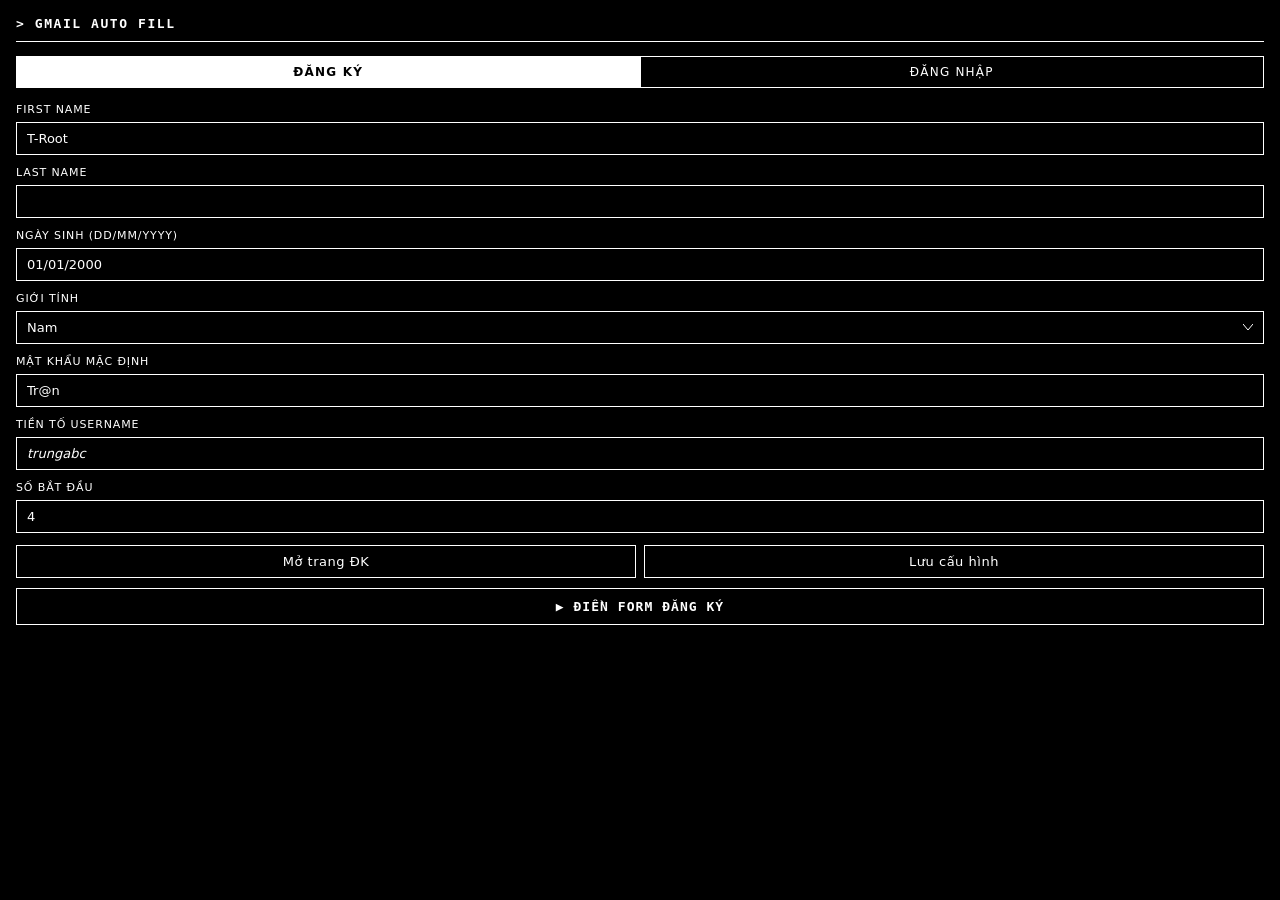
<file: popup.html>
<!doctype html>
<html lang="vi">
<head>
  <meta charset="utf-8">
  <title>Gmail Auto Fill</title>
  <style>
    /* Minimal monochrome: chỉ #000 và #FFF, không bo góc, không bóng, không gradient */
    :root{
      --bg:#000;
      --fg:#fff;
      --sans:"Inter","Segoe UI",system-ui,-apple-system,sans-serif;
      --mono:"JetBrains Mono","Cascadia Mono",Consolas,ui-monospace,monospace;
    }
    *{box-sizing:border-box;border-radius:0;box-shadow:none}
    html,body{background:var(--bg);color:var(--fg)}
    body{font:13px/1.45 var(--sans);min-width:320px;padding:16px;margin:0;font-variant-emoji:text}
    ::selection{background:var(--fg);color:var(--bg)}

    h3{margin:0 0 14px;padding-bottom:10px;border-bottom:1px solid var(--fg);
       font:600 13px var(--mono);letter-spacing:.12em;text-transform:uppercase}
    h3::before{content:"> "}

    label{display:block;margin:10px 0 0;font-size:11px;font-weight:500;letter-spacing:.08em;text-transform:uppercase}

    input,select,button,textarea{
      display:block;width:100%;margin-top:4px;padding:8px 10px;
      font:13px var(--sans);text-transform:none;letter-spacing:normal;
      background:var(--bg);color:var(--fg);border:1px solid var(--fg);
      outline:none;-webkit-appearance:none;appearance:none;
    }
    input:focus,select:focus,textarea:focus,button:focus-visible{outline:1px solid var(--fg);outline-offset:2px}
    input::placeholder,textarea::placeholder{color:var(--fg);opacity:1;font-style:italic}
    input[readonly]{border-style:dashed;cursor:default}
    input[type=number]::-webkit-inner-spin-button,
    input[type=number]::-webkit-outer-spin-button{-webkit-appearance:none;margin:0}
    textarea{resize:vertical;min-height:110px;font-family:var(--mono);font-size:12px}

    select{cursor:pointer;padding-right:30px;
      background:var(--bg) url("data:image/svg+xml,%3Csvg xmlns='http://www.w3.org/2000/svg' width='10' height='6'%3E%3Cpath d='M0 0l5 6 5-6' fill='none' stroke='%23fff'/%3E%3C/svg%3E") no-repeat right 10px center}
    option{background:var(--bg);color:var(--fg)}

    button{margin-top:10px;cursor:pointer;font-weight:500;letter-spacing:.04em}
    button:hover{background:var(--fg);color:var(--bg)}
    button.running{background:var(--fg);color:var(--bg);font-weight:600}
    button.running:hover{background:var(--bg);color:var(--fg)}
    button:disabled,button:disabled:hover{background:var(--bg);color:var(--fg);border-style:dashed;cursor:not-allowed}
    #btnFillSignup,#btnFillLogin{padding:10px;font-family:var(--mono);font-weight:600;text-transform:uppercase;letter-spacing:.08em}

    .mode-toggle{display:flex;margin-bottom:14px}
    .mode-toggle button{flex:1;margin:0;font-size:12px;text-transform:uppercase;letter-spacing:.1em}
    .mode-toggle button + button{border-left:none}
    .mode-toggle button.active{background:var(--fg);color:var(--bg);font-weight:600}

    .section{display:none}
    .section.active{display:block}

    .row{display:flex;gap:8px}
    .row button{flex:1;margin-top:12px}

    .hint{font-size:11px;font-style:italic;margin:6px 0 0}

    .account-list{max-height:140px;overflow:auto;border:1px solid var(--fg);margin:4px 0 0}
    .account-item{display:flex;justify-content:space-between;gap:12px;padding:7px 10px;cursor:pointer;font:12px var(--mono);border-bottom:1px solid var(--fg)}
    .acc-email{min-width:0;overflow:hidden;text-overflow:ellipsis;white-space:nowrap}
    .acc-pass{flex-shrink:0;max-width:45%;overflow:hidden;text-overflow:ellipsis;white-space:nowrap}
    .account-item:last-child{border-bottom:none}
    .account-item:hover{outline:1px solid var(--fg);outline-offset:-4px}
    .account-item.selected{background:var(--fg);color:var(--bg);font-weight:600}

    #status{display:block;margin-top:16px;padding-top:10px;border-top:1px solid var(--fg);
            font:11px/1.5 var(--mono);min-height:18px;word-break:break-word}
    #status::before{content:"$ "}
    #status:empty{display:none}

    ::-webkit-scrollbar{width:8px;height:8px;background:var(--bg)}
    ::-webkit-scrollbar-thumb{background:var(--bg);border:1px solid var(--fg)}
    ::-webkit-scrollbar-corner{background:var(--bg)}
  </style>
</head>
<body>
  <h3>Gmail Auto Fill</h3>

  <div class="mode-toggle">
    <button id="modeSignup" class="active">Đăng ký</button>
    <button id="modeLogin">Đăng nhập</button>
  </div>

  <!-- ====== CHẾ ĐỘ ĐĂNG KÝ ====== -->
  <div id="sectionSignup" class="section active">
    <label>First name <input id="firstName" value="T-Root"></label>
    <label>Last name <input id="lastName"></label>
    <label>Ngày sinh (DD/MM/YYYY) <input id="birthday" placeholder="01/01/2000" value="01/01/2000"></label>
    <label>Giới tính
      <select id="gender">
        <option value="1" selected>Nam</option>
        <option value="2">Nữ</option>
        <option value="3">Không muốn nêu</option>
        <option value="4">Tùy chỉnh</option>
      </select>
    </label>
    <label>Mật khẩu mặc định <input id="password" type="text" value="Tr@n"></label>
    <label>Tiền tố username <input id="usernamePrefix" placeholder="trungabc"></label>
    <label>Số bắt đầu <input id="usernameNumber" type="number" min="0" value="4"></label>

    <div class="row">
      <button id="btnOpenSignup" class="secondary">Mở trang ĐK</button>
      <button id="btnSaveSignup" class="secondary">Lưu cấu hình</button>
    </div>
    <button id="btnFillSignup">▶ Điền form đăng ký</button>
  </div>

  <!-- ====== CHẾ ĐỘ ĐĂNG NHẬP ====== -->
  <div id="sectionLogin" class="section">
    <label>Danh sách tài khoản
      <textarea id="accountsText" placeholder="gmail1@gmail.com password1&#10;gmail2@gmail.com password2&#10;..."></textarea>
    </label>
    <p class="hint">Format: Mỗi dòng 1 tài khoản, tài khoản và mật khẩu cách nhau bởi dấu cách</p>

    <button id="btnLoadAccounts">Tải danh sách</button>

    <div id="accountListWrap" style="display:none">
      <label>Chọn tài khoản</label>
      <div id="accountList" class="account-list"></div>
    </div>

    <div class="row">
      <button id="btnOpenLogin" class="secondary">Mở trang ĐN</button>
      <button id="btnClearAccounts" class="danger">Xóa danh sách</button>
    </div>
    <button id="btnFillLogin" disabled>▶ Điền form đăng nhập</button>
  </div>

  <small id="status"></small>
  <script src="popup.js"></script>
</body>
</html>
</file>
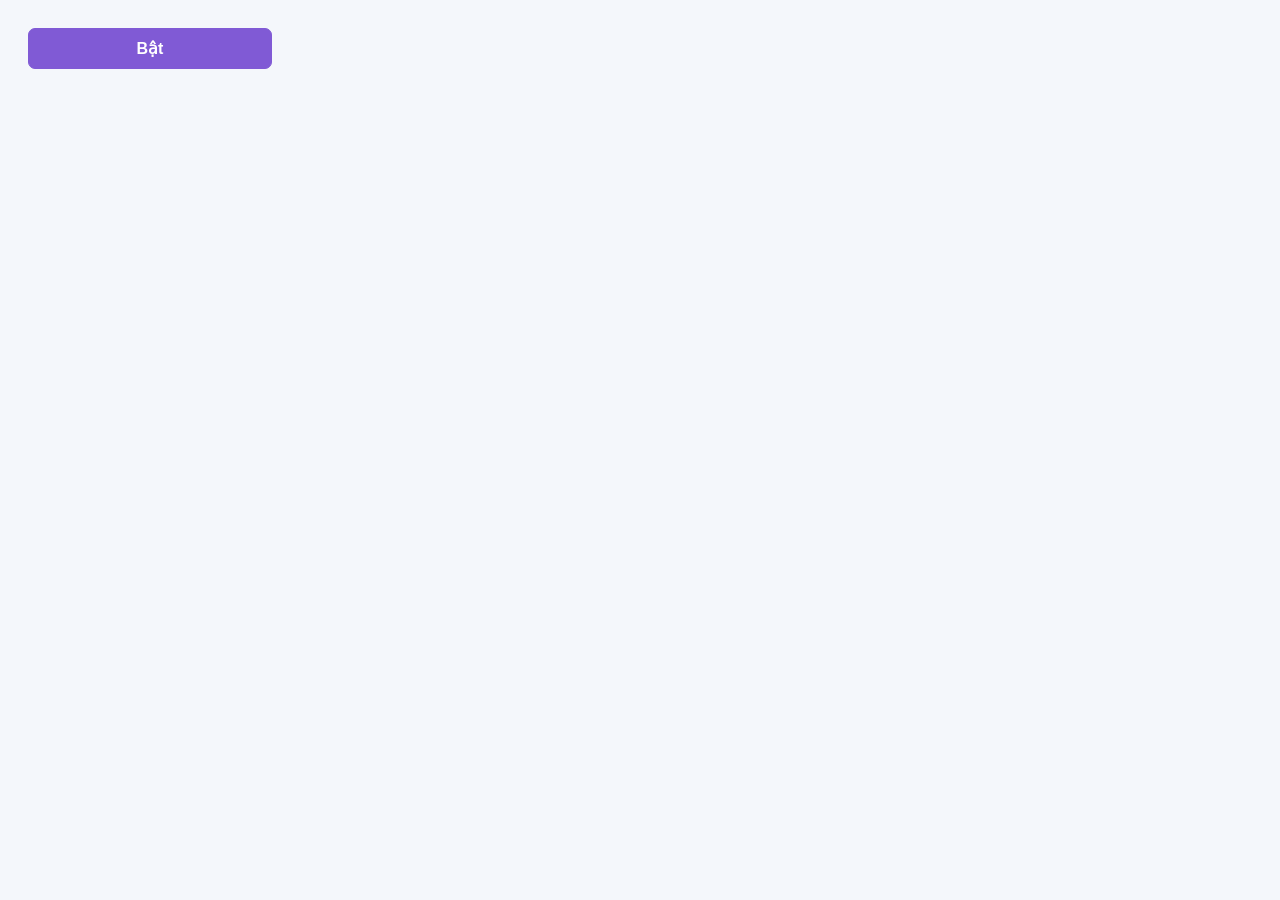
<file: auto-lms-admin-extension/popup.html>
<!DOCTYPE html>
<html lang="vi">
<head>
  <meta charset="UTF-8">
  <meta name="viewport" content="width=device-width, initial-scale=1.0">
  <title>Auto LMS HUTECH</title>
  <style>
    :root { color-scheme: light; font-family: Arial, sans-serif; }
    * { box-sizing: border-box; }
    html, body { overflow-x: hidden; overflow-y: auto; }
    body { width: 300px; margin: 0; padding: 16px; color: #17202a; background: #f4f7fb; }
    h1 { margin: 0; font-size: 18px; }
    .subtitle { margin: 5px 0 14px; color: #687585; font-size: 12px; }
    button, select, input { width: 100%; border: 1px solid #cbd5e1; border-radius: 7px; font: inherit; }
    button { padding: 10px 12px; color: #fff; background: #1264a3; border-color: #1264a3; cursor: pointer; font-weight: 700; }
    button:disabled { opacity: .65; cursor: wait; }
    #fetchLinks, #stopActivity { display: block; margin-bottom: 8px; }
    #stopActivity { margin-top: 0; background: #c53030; border-color: #c53030; }
    #checkCompletion { margin-bottom: 8px; background: #805ad5; border-color: #805ad5; }
    .scan-check-button { display: block; margin-bottom: 8px; background: #2f855a; border-color: #2f855a; }
    .document-action { display: block; min-height: 40px; margin: 0 0 10px; padding: 9px 12px; background: #3b9ac9; border-color: #3b9ac9; font-size: 12px; }
    #studyVideos { background: #0f4c81; border-color: #0f4c81; }
    #studyExercises { background: #1769aa; border-color: #1769aa; }
    #studyReviews { background: #2a7fba; border-color: #2a7fba; }
    #studyDocuments { background: #3b9ac9; border-color: #3b9ac9; }
    .status { min-height: 18px; margin: 9px 0 12px; color: #52606d; font-size: 12px; }
    .status.error { color: #c53030; }
    .loading-overlay { position: fixed; inset: 0; z-index: 10; display: none; align-items: center; justify-content: center; padding: 18px; background: rgba(23, 32, 42, .34); }
    .loading-overlay.visible { display: flex; }
    .loading-card { width: 100%; padding: 18px 14px; text-align: center; background: #fff; border: 1px solid #cbd5e1; border-radius: 9px; box-shadow: 0 8px 24px rgba(23, 32, 42, .2); }
    .loading-spinner { width: 28px; height: 28px; margin: 0 auto 10px; border: 4px solid #dbe3ec; border-top-color: #805ad5; border-radius: 50%; animation: loading-spin .8s linear infinite; }
    .loading-message { margin: 0; color: #17202a; font-size: 12px; font-weight: 700; }
    @keyframes loading-spin { to { transform: rotate(360deg); } }
    .total-stat { margin-bottom: 12px; padding: 10px; text-align: center; background: #fff; border: 1px solid #9ec5e6; border-radius: 7px; }
    .metric-section { margin-bottom: 12px; padding: 12px; background: #fff; border: 1px solid #cbd5e1; border-radius: 9px; }
    .metric-heading { margin: 0 0 6px; color: #52606d; font-size: 12px; font-weight: 700; }
    .stats { display: grid; grid-template-columns: repeat(3, 1fr); gap: 6px; }
    .stat { min-width: 0; padding: 9px 4px; text-align: center; border: 1px solid; border-radius: 7px; }
    .stat strong { display: block; font-size: 19px; }
    .stat span { display: block; min-height: 28px; color: #52606d; font-size: 10px; line-height: 14px; }
    .metric-total { background: #eaf4ff; border-color: #9ec5e6; }
    .metric-complete { background: #e8f7ee; border-color: #9ad3ad; }
    .metric-incomplete { background: #fff3e3; border-color: #efc27d; }
    .incomplete-section { margin: 14px 0; padding-top: 10px; border-top: 1px solid #dbe3ec; }
    .incomplete-select { width: 100%; padding: 9px 8px; color: #17202a; background: #fff8ed; border-color: #efc27d; font-size: 11px; }
    details { padding-top: 10px; border-top: 1px solid #dbe3ec; }
    summary { color: #52606d; font-size: 12px; cursor: pointer; }
    label { display: block; margin: 9px 0 4px; color: #52606d; font-size: 11px; }
    input, select { padding: 7px; background: #fff; font-size: 12px; }
    #aiStatus { margin-top: 7px; color: #687585; font-size: 11px; }
    .extension-popup #panelToggleButton { display: block; }
    .extension-popup > :not(#panelToggleControls) { display: none; }
    .panel-toggle-controls { display: none; padding: 12px; }
    .extension-popup .panel-toggle-controls { display: block; }
    #panelToggleButton { margin: 0; background: #805ad5; border-color: #805ad5; }
  </style>
</head>
<body>
  <div id="panelToggleControls" class="panel-toggle-controls">
    <button id="panelToggleButton" type="button">Bật</button>
  </div>
  <div id="loadingOverlay" class="loading-overlay" role="status" aria-live="polite" aria-hidden="true">
    <div class="loading-card">
      <div class="loading-spinner" aria-hidden="true"></div>
      <p id="loadingMessage" class="loading-message">Đang check, vui lòng chờ...</p>
    </div>
  </div>
  <h1>Auto LMS HUTECH</h1>
  <p class="subtitle">Quản lý link bài học đã quét</p>

  <button id="scanCheckButton" class="scan-check-button" type="button">Check</button>
  <button id="stopActivity" type="button" disabled>Dừng mọi hoạt động</button>
  <label for="checkConcurrencyInput">Số tab check đồng thời</label>
  <input id="checkConcurrencyInput" type="number" min="1" max="20" step="1" value="5">
  <div id="status" class="status">Chưa có dữ liệu đã lưu.</div>

  <div class="total-stat" aria-label="Tổng số bài học">
    <strong id="totalCount">0</strong><span>Tổng bài học</span>
  </div>

  <section class="metric-section" aria-label="Thống kê video">
    <button id="studyVideos" type="button">Xem video</button>
    <h2 class="metric-heading">VIDEO</h2>
    <div class="stats video-stats">
      <div class="stat metric-total"><strong id="videoCount">0</strong><span>Tổng video</span></div>
      <div class="stat metric-complete"><strong id="videoCompletedCount">0</strong><span>Đã hoàn thành</span></div>
      <div class="stat metric-incomplete"><strong id="videoIncompleteCount">0</strong><span>Chưa hoàn thành</span></div>
    </div>
    <select id="videoIncompleteSelect" class="incomplete-select" aria-label="Chọn video chưa hoàn thành">
      <option value="">Chưa chạy Check hoàn thành.</option>
    </select>
  </section>

  <section class="metric-section" aria-label="Thống kê bài tập">
    <button id="studyExercises" type="button">Làm bài tập</button>
    <h2 class="metric-heading">BÀI TẬP</h2>
    <div class="stats exercise-stats">
      <div class="stat metric-total"><strong id="problemCount">0</strong><span>Tổng bài tập</span></div>
      <div class="stat metric-complete"><strong id="problemCompletedCount">0</strong><span>Đã hoàn thành</span></div>
      <div class="stat metric-incomplete"><strong id="problemIncompleteCount">0</strong><span>Chưa hoàn thành</span></div>
    </div>
    <select id="problemIncompleteSelect" class="incomplete-select" aria-label="Chọn bài tập chưa hoàn thành">
      <option value="">Chưa chạy Check hoàn thành.</option>
    </select>
  </section>

  <section class="metric-section" aria-label="Thống kê ôn tập trắc nghiệm">
    <button id="studyReviews" type="button">Làm ôn tập</button>
    <h2 class="metric-heading">ÔN TẬP TRẮC NGHIỆM</h2>
    <div class="stats review-stats">
      <div class="stat metric-total"><strong id="reviewCount">0</strong><span>Tổng ôn tập</span></div>
      <div class="stat metric-complete"><strong id="reviewCompletedCount">0</strong><span>Đã hoàn thành</span></div>
      <div class="stat metric-incomplete"><strong id="reviewIncompleteCount">0</strong><span>Chưa hoàn thành</span></div>
    </div>
    <select id="reviewIncompleteSelect" class="incomplete-select" aria-label="Chọn ôn tập chưa hoàn thành">
      <option value="">Chưa chạy Check hoàn thành.</option>
    </select>
  </section>

  <section class="metric-section" aria-label="Thống kê tài liệu">
    <button id="studyDocuments" class="document-action" type="button">Xem tài liệu</button>
    <h2 class="metric-heading">TÀI LIỆU</h2>
    <div class="stats document-stats">
      <div class="stat metric-total"><strong id="documentCount">0</strong><span>Tổng tài liệu</span></div>
      <div class="stat metric-complete"><strong id="documentCompletedCount">0</strong><span>Đã mở</span></div>
      <div class="stat metric-incomplete"><strong id="documentIncompleteCount">0</strong><span>Chưa mở</span></div>
    </div>
    <select id="documentIncompleteSelect" class="incomplete-select" aria-label="Chọn tài liệu chưa mở">
      <option value="">Chưa chạy Lấy link.</option>
    </select>
  </section>

  <details>
    <summary>Cài đặt AI</summary>
    <label for="aiModel">Model</label>
    <input id="aiModel" type="text" placeholder="auto">
    <label for="aiEndpoint">Endpoint</label>
    <input id="aiEndpoint" type="url" placeholder="http://127.0.0.1:5000/v1/chat/completions">
    <label for="aiApiKey">API key</label>
    <input id="aiApiKey" type="password" placeholder="trungdeptrai">
    <div id="aiStatus">Chưa cấu hình AI</div>
  </details>

  <button id="exportAnswers" type="button" style="margin-top: 10px; background: #4a5568; border-color: #4a5568;">Xuất file đáp án</button>

  <script src="popup.js"></script>
</body>
</html>
</file>
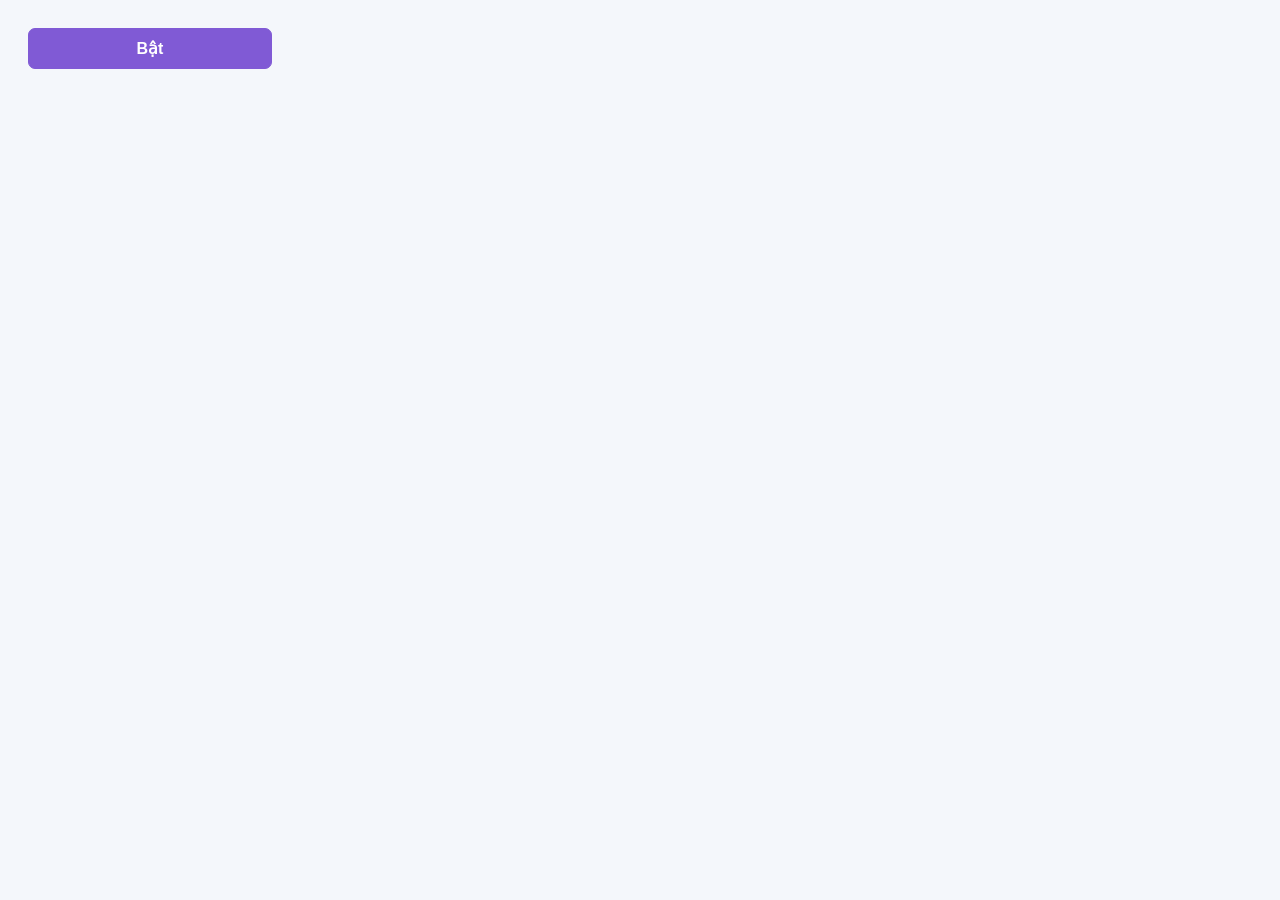
<file: auto-lms-client-extension/popup.html>
<!DOCTYPE html>
<html lang="vi">
<head>
  <meta charset="UTF-8">
  <meta name="viewport" content="width=device-width, initial-scale=1.0">
  <title>Auto LMS HUTECH</title>
  <style>
    :root { color-scheme: light; font-family: Arial, sans-serif; }
    * { box-sizing: border-box; }
    html, body { overflow-x: hidden; overflow-y: auto; }
    body { width: 300px; margin: 0; padding: 16px; color: #17202a; background: #f4f7fb; }
    h1 { margin: 0; font-size: 18px; }
    .subtitle { margin: 5px 0 14px; color: #687585; font-size: 12px; }
    button, select, input { width: 100%; border: 1px solid #cbd5e1; border-radius: 7px; font: inherit; }
    button { padding: 10px 12px; color: #fff; background: #1264a3; border-color: #1264a3; cursor: pointer; font-weight: 700; }
    button:disabled { opacity: .65; cursor: wait; }
    #fetchLinks, #stopActivity { display: block; margin-bottom: 8px; }
    #stopActivity { margin-top: 0; background: #c53030; border-color: #c53030; }
    #checkCompletion { margin-bottom: 8px; background: #805ad5; border-color: #805ad5; }
    .scan-check-button { display: block; margin-bottom: 8px; background: #2f855a; border-color: #2f855a; }
    .document-action { display: block; min-height: 40px; margin: 0 0 10px; padding: 9px 12px; background: #3b9ac9; border-color: #3b9ac9; font-size: 12px; }
    #studyVideos { background: #0f4c81; border-color: #0f4c81; }
    #studyExercises { background: #1769aa; border-color: #1769aa; }
    #studyReviews { background: #2a7fba; border-color: #2a7fba; }
    #studyDocuments { background: #3b9ac9; border-color: #3b9ac9; }
    .status { min-height: 18px; margin: 9px 0 12px; color: #52606d; font-size: 12px; }
    .status.error { color: #c53030; }
    .loading-overlay { position: fixed; inset: 0; z-index: 10; display: none; align-items: center; justify-content: center; padding: 18px; background: rgba(23, 32, 42, .34); }
    .loading-overlay.visible { display: flex; }
    .loading-card { width: 100%; padding: 18px 14px; text-align: center; background: #fff; border: 1px solid #cbd5e1; border-radius: 9px; box-shadow: 0 8px 24px rgba(23, 32, 42, .2); }
    .loading-spinner { width: 28px; height: 28px; margin: 0 auto 10px; border: 4px solid #dbe3ec; border-top-color: #805ad5; border-radius: 50%; animation: loading-spin .8s linear infinite; }
    .loading-message { margin: 0; color: #17202a; font-size: 12px; font-weight: 700; }
    .notice-overlay { position: fixed; inset: 0; z-index: 20; display: none; align-items: center; justify-content: center; padding: 18px; background: rgba(23, 32, 42, .42); }
    .notice-overlay.visible { display: flex; }
    .notice-card { width: 100%; padding: 18px 14px 14px; text-align: center; background: #fff; border: 1px solid #cbd5e1; border-radius: 9px; box-shadow: 0 8px 24px rgba(23, 32, 42, .24); }
    .notice-title { margin: 0 0 9px; color: #17202a; font-size: 15px; font-weight: 700; }
    .notice-message { margin: 0 0 14px; color: #52606d; font-size: 12px; line-height: 18px; white-space: pre-line; }
    .notice-overlay.error .notice-title { color: #c53030; }
    @keyframes loading-spin { to { transform: rotate(360deg); } }
    .total-stat { margin-bottom: 12px; padding: 10px; text-align: center; background: #fff; border: 1px solid #9ec5e6; border-radius: 7px; }
    .metric-section { margin-bottom: 12px; padding: 12px; background: #fff; border: 1px solid #cbd5e1; border-radius: 9px; }
    .metric-heading { margin: 0 0 6px; color: #52606d; font-size: 12px; font-weight: 700; }
    .stats { display: grid; grid-template-columns: repeat(3, 1fr); gap: 6px; }
    .stat { min-width: 0; padding: 9px 4px; text-align: center; border: 1px solid; border-radius: 7px; }
    .stat strong { display: block; font-size: 19px; }
    .stat span { display: block; min-height: 28px; color: #52606d; font-size: 10px; line-height: 14px; }
    .metric-total { background: #eaf4ff; border-color: #9ec5e6; }
    .metric-complete { background: #e8f7ee; border-color: #9ad3ad; }
    .metric-incomplete { background: #fff3e3; border-color: #efc27d; }
    .incomplete-section { margin: 14px 0; padding-top: 10px; border-top: 1px solid #dbe3ec; }
    .incomplete-select { width: 100%; padding: 9px 8px; color: #17202a; background: #fff8ed; border-color: #efc27d; font-size: 11px; }
    details { padding-top: 10px; border-top: 1px solid #dbe3ec; }
    summary { color: #52606d; font-size: 12px; cursor: pointer; }
    label { display: block; margin: 9px 0 4px; color: #52606d; font-size: 11px; }
    input, select { padding: 7px; background: #fff; font-size: 12px; }
    #aiStatus { margin-top: 7px; color: #687585; font-size: 11px; }
    .extension-popup #panelToggleButton { display: block; }
    .extension-popup > :not(#panelToggleControls) { display: none; }
    .panel-toggle-controls { display: none; padding: 12px; }
    .extension-popup .panel-toggle-controls { display: block; }
    #panelToggleButton { margin: 0; background: #805ad5; border-color: #805ad5; }
  </style>
</head>
<body>
  <div id="panelToggleControls" class="panel-toggle-controls">
    <button id="panelToggleButton" type="button">Bật</button>
  </div>
  <div id="loadingOverlay" class="loading-overlay" role="status" aria-live="polite" aria-hidden="true">
    <div class="loading-card">
      <div class="loading-spinner" aria-hidden="true"></div>
      <p id="loadingMessage" class="loading-message">Đang check, vui lòng chờ...</p>
    </div>
  </div>
  <div id="noticeOverlay" class="notice-overlay" role="alertdialog" aria-modal="true" aria-hidden="true">
    <div class="notice-card">
      <p id="noticeTitle" class="notice-title"></p>
      <p id="noticeMessage" class="notice-message"></p>
      <button id="noticeOkButton" type="button">OK</button>
    </div>
  </div>
  <h1>Auto LMS HUTECH</h1>
  <p class="subtitle">Quản lý link bài học đã quét</p>

  <button id="scanCheckButton" class="scan-check-button" type="button">Check</button>
  <button id="stopActivity" type="button" disabled>Dừng mọi hoạt động</button>
  <div id="status" class="status">Chưa có dữ liệu đã lưu.</div>

  <div class="total-stat" aria-label="Tổng số bài học">
    <strong id="totalCount">0</strong><span>Tổng bài học</span>
  </div>

  <section class="metric-section" aria-label="Thống kê video">
    <button id="studyVideos" type="button">Xem video</button>
    <h2 class="metric-heading">VIDEO</h2>
    <div class="stats video-stats">
      <div class="stat metric-total"><strong id="videoCount">0</strong><span>Tổng video</span></div>
      <div class="stat metric-complete"><strong id="videoCompletedCount">0</strong><span>Đã hoàn thành</span></div>
      <div class="stat metric-incomplete"><strong id="videoIncompleteCount">0</strong><span>Chưa hoàn thành</span></div>
    </div>
    <select id="videoIncompleteSelect" class="incomplete-select" aria-label="Chọn video chưa hoàn thành">
      <option value="">Chưa chạy Check hoàn thành.</option>
    </select>
  </section>

  <section class="metric-section" aria-label="Thống kê bài tập">
    <button id="studyExercises" type="button">Làm bài tập</button>
    <h2 class="metric-heading">BÀI TẬP</h2>
    <div class="stats exercise-stats">
      <div class="stat metric-total"><strong id="problemCount">0</strong><span>Tổng bài tập</span></div>
      <div class="stat metric-complete"><strong id="problemCompletedCount">0</strong><span>Đã hoàn thành</span></div>
      <div class="stat metric-incomplete"><strong id="problemIncompleteCount">0</strong><span>Chưa hoàn thành</span></div>
    </div>
    <select id="problemIncompleteSelect" class="incomplete-select" aria-label="Chọn bài tập chưa hoàn thành">
      <option value="">Chưa chạy Check hoàn thành.</option>
    </select>
  </section>

  <section class="metric-section" aria-label="Thống kê ôn tập trắc nghiệm">
    <button id="studyReviews" type="button">Làm ôn tập</button>
    <h2 class="metric-heading">ÔN TẬP TRẮC NGHIỆM</h2>
    <div class="stats review-stats">
      <div class="stat metric-total"><strong id="reviewCount">0</strong><span>Tổng ôn tập</span></div>
      <div class="stat metric-complete"><strong id="reviewCompletedCount">0</strong><span>Đã hoàn thành</span></div>
      <div class="stat metric-incomplete"><strong id="reviewIncompleteCount">0</strong><span>Chưa hoàn thành</span></div>
    </div>
    <select id="reviewIncompleteSelect" class="incomplete-select" aria-label="Chọn ôn tập chưa hoàn thành">
      <option value="">Chưa chạy Check hoàn thành.</option>
    </select>
  </section>

  <section class="metric-section" aria-label="Thống kê tài liệu">
    <button id="studyDocuments" class="document-action" type="button">Xem tài liệu</button>
    <h2 class="metric-heading">TÀI LIỆU</h2>
    <div class="stats document-stats">
      <div class="stat metric-total"><strong id="documentCount">0</strong><span>Tổng tài liệu</span></div>
      <div class="stat metric-complete"><strong id="documentCompletedCount">0</strong><span>Đã mở</span></div>
      <div class="stat metric-incomplete"><strong id="documentIncompleteCount">0</strong><span>Chưa mở</span></div>
    </div>
    <select id="documentIncompleteSelect" class="incomplete-select" aria-label="Chọn tài liệu chưa mở">
      <option value="">Chưa chạy Lấy link.</option>
    </select>
  </section>

  <script src="popup.js"></script>
</body>
</html>
</file>
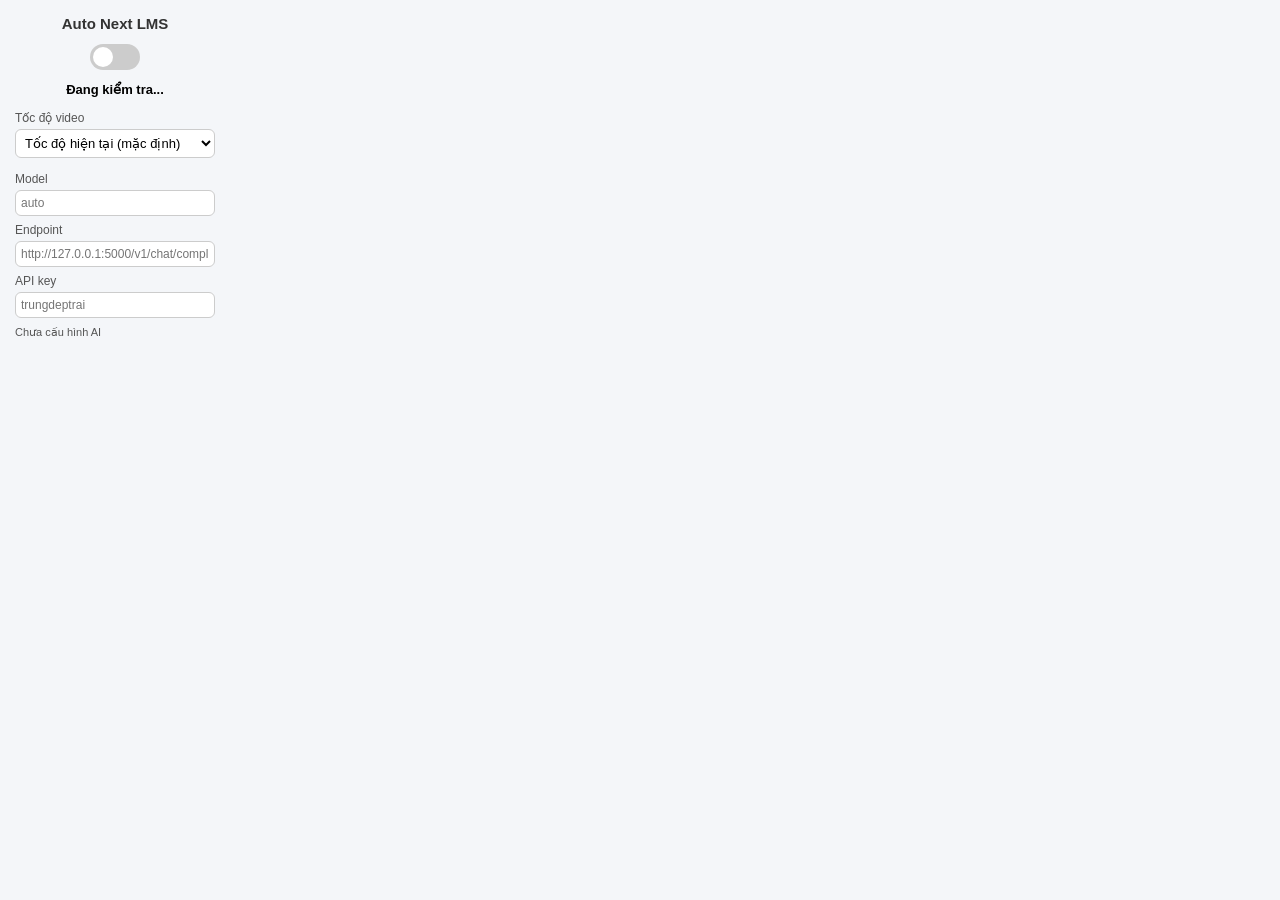
<file: auto-lms-extension/popup.html>
<!DOCTYPE html>
<html lang="vi">
<head>
  <meta charset="UTF-8">
  <style>
    body {
      width: 200px;
      padding: 15px;
      font-family: Arial, sans-serif;
      text-align: center;
      background-color: #f4f6f9;
      margin: 0;
    }
    h3 {
      margin: 0 0 12px 0;
      font-size: 15px;
      color: #333;
    }
    .switch {
      position: relative;
      display: inline-block;
      width: 50px;
      height: 26px;
    }
    .switch input {
      opacity: 0;
      width: 0;
      height: 0;
    }
    .slider {
      position: absolute;
      cursor: pointer;
      top: 0; left: 0; right: 0; bottom: 0;
      background-color: #ccc;
      transition: .3s;
      border-radius: 26px;
    }
    .slider:before {
      position: absolute;
      content: "";
      height: 20px;
      width: 20px;
      left: 3px;
      bottom: 3px;
      background-color: white;
      transition: .3s;
      border-radius: 50%;
    }
    input:checked + .slider {
      background-color: #00bfff;
    }
    input:checked + .slider:before {
      transform: translateX(24px);
    }
    #status {
      margin-top: 12px;
      font-weight: bold;
      font-size: 13px;
    }
    .on { color: #00a854; }
    .off { color: #e03131; }
    .speed-control {
      margin-top: 14px;
      text-align: left;
    }
    .speed-control label {
      display: block;
      font-size: 12px;
      color: #555;
      margin-bottom: 4px;
    }
    #speedSelect {
      width: 100%;
      padding: 5px;
      font-size: 13px;
      border-radius: 6px;
      border: 1px solid #ccc;
      background-color: #fff;
    }
    .ai-control {
      margin-top: 14px;
      text-align: left;
    }
    .ai-control label {
      display: block;
      font-size: 12px;
      color: #555;
      margin: 7px 0 4px;
    }
    .ai-control input,
    .ai-control select {
      box-sizing: border-box;
      width: 100%;
      padding: 5px;
      font-size: 12px;
      border-radius: 6px;
      border: 1px solid #ccc;
    }
    #aiStatus {
      margin-top: 8px;
      font-size: 11px;
      color: #555;
    }
  </style>
</head>
<body>
  <h3>Auto Next LMS</h3>
  <label class="switch">
    <input type="checkbox" id="toggleBtn">
    <span class="slider"></span>
  </label>
  <div id="status">Đang kiểm tra...</div>

  <div class="speed-control">
    <label for="speedSelect">Tốc độ video</label>
    <select id="speedSelect">
      <option value="default">Tốc độ hiện tại (mặc định)</option>
      <option value="1">1x</option>
      <option value="1.25">1.25x</option>
      <option value="1.5">1.5x</option>
      <option value="1.75">1.75x</option>
      <option value="2">2x</option>
      <option value="4">4x</option>
      <option value="8">8x</option>
      <option value="16">16x</option>
    </select>
  </div>

  <div class="ai-control">
    <label for="aiModel">Model</label>
    <input id="aiModel" type="text" placeholder="auto">

    <label for="aiEndpoint">Endpoint</label>
    <input id="aiEndpoint" type="url" placeholder="http://127.0.0.1:5000/v1/chat/completions">

    <label for="aiApiKey">API key</label>
    <input id="aiApiKey" type="password" placeholder="trungdeptrai">
    <div id="aiStatus">Chưa cấu hình AI</div>
  </div>

  <script src="popup.js"></script>
</body>
</html>
</file>
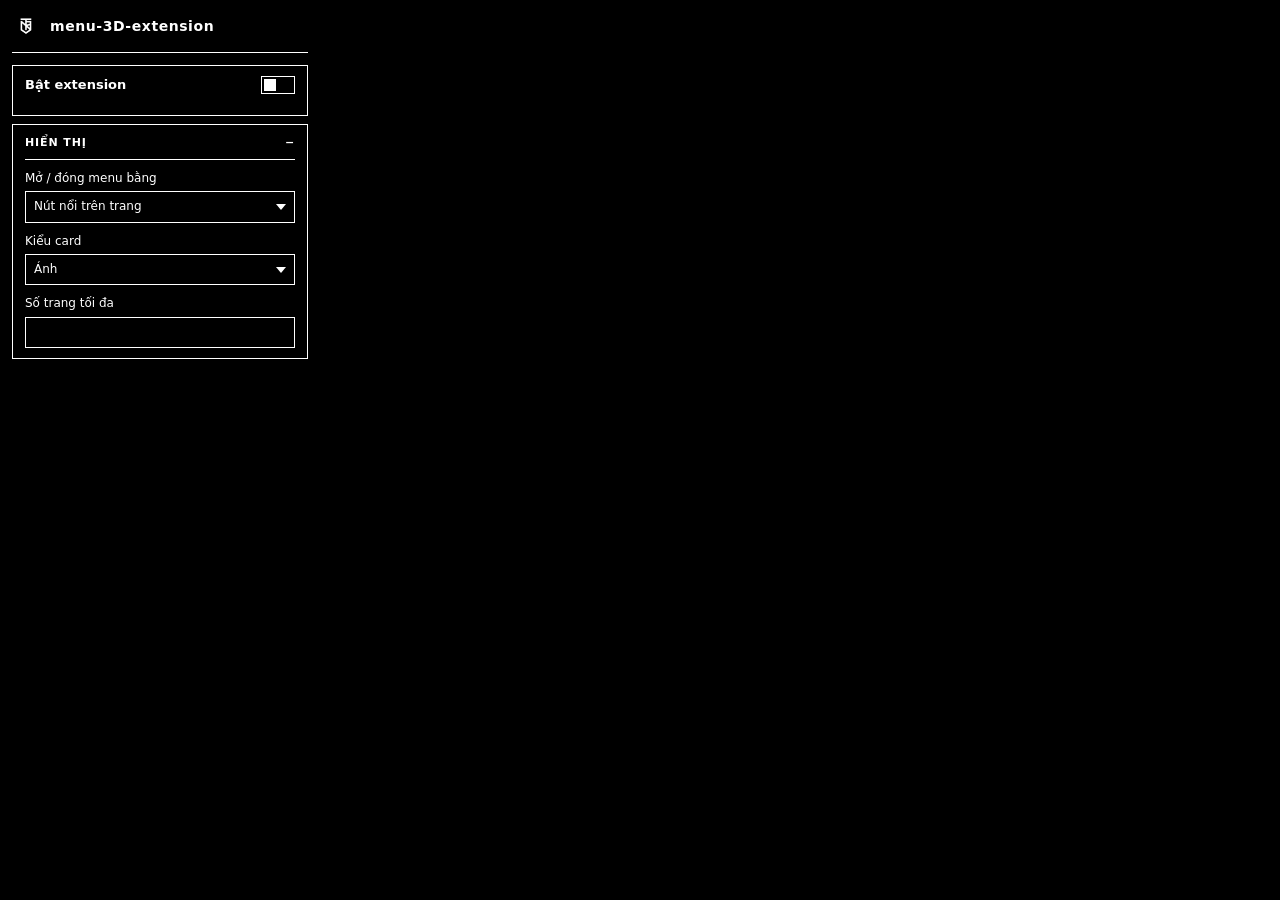
<file: menu-3D-extension/popup.html>
<!DOCTYPE html>
<html lang="vi">

<head>
  <meta charset="UTF-8" />
  <link rel="stylesheet" href="popup.css" />
</head>

<body>
  <header>
    <img src="icon/close.png" alt="" />
    <div>
      <h1>menu-3D-extension</h1>
      <span id="version" class="muted"></span>
    </div>
  </header>

  <section class="box">
    <label class="row">
      <span>Bật extension</span>
      <input type="checkbox" class="switch" data-key="enabled" />
    </label>
    <p id="status" class="muted"></p>
  </section>

  <details open>
    <summary>Hiển thị</summary>
    <label>Mở / đóng menu bằng
      <select data-key="trigger">
        <option value="button">Nút nổi trên trang</option>
        <option value="rightclick">Chuột phải</option>
      </select>
    </label>
    <label>Kiểu card
      <select data-key="preview">
        <option value="image">Ảnh</option>
        <option value="iframe">iframe</option>
      </select>
    </label>
    <label>Số trang tối đa
      <input type="number" step="1" min="1" max="200" data-key="max" />
    </label>
  </details>

  <script src="settings.js"></script>
  <script src="popup.js"></script>
</body>

</html>
</file>
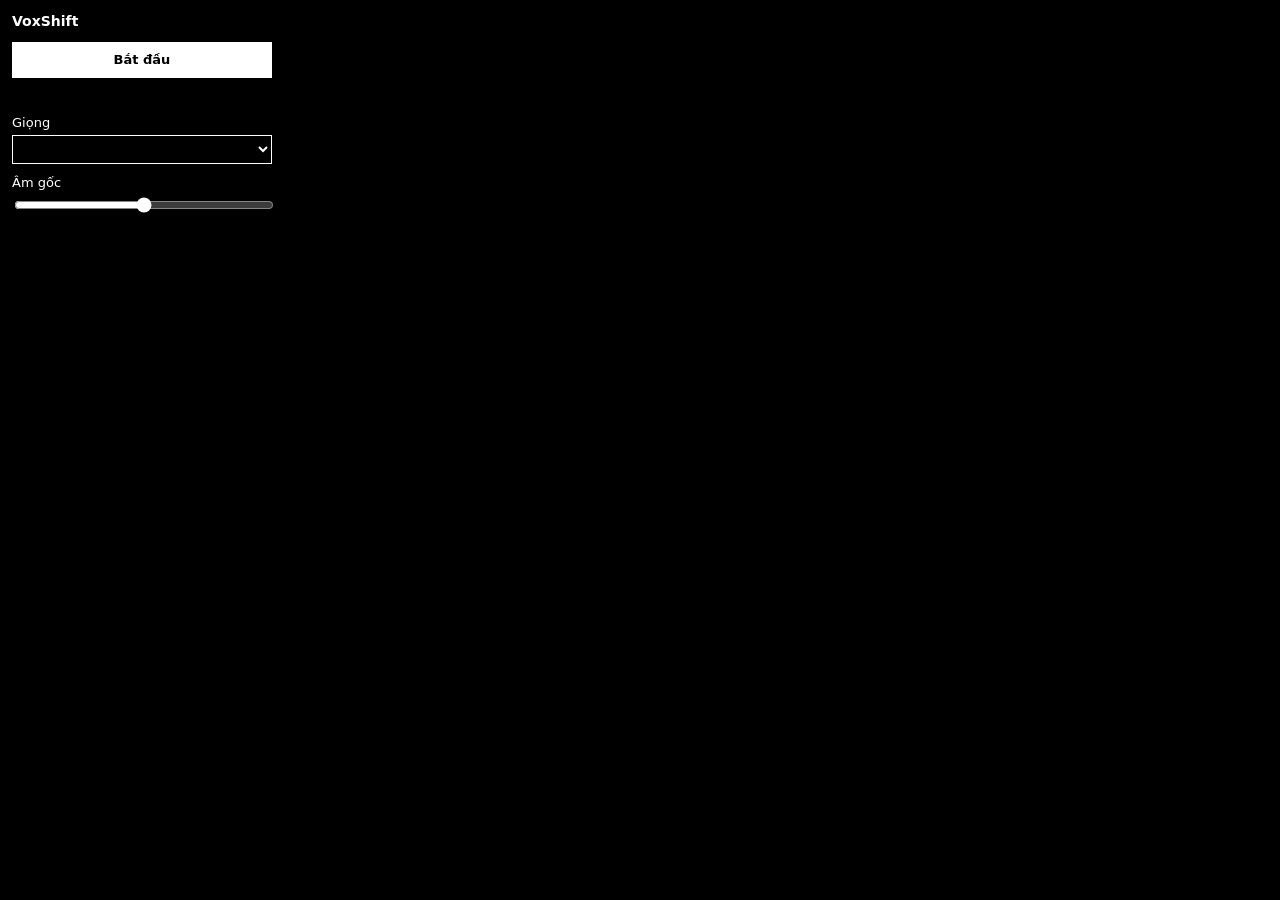
<file: voxshift-extension/popup.html>
<!DOCTYPE html>
<html lang="vi">
<head>
<meta charset="UTF-8">
<style>
  body { width: 260px; margin: 0; padding: 12px; background: #000; color: #fff; font: 13px/1.4 system-ui, "Segoe UI", sans-serif; }
  h1 { font-size: 14px; margin: 0 0 10px; }
  label { display: flex; justify-content: space-between; margin: 10px 0 3px; }
  select { width: 100%; box-sizing: border-box; background: #000; color: #fff; border: 1px solid #fff; border-radius: 0; padding: 5px 6px; font: inherit; }
  input[type=range] { width: 100%; padding: 0; accent-color: #fff; }
  button { width: 100%; cursor: pointer; border: 1px solid #fff; border-radius: 0; background: #fff; color: #000; font: inherit; font-weight: 700; padding: 8px 10px; }
  button.on { background: #000; color: #fff; }
  .st { margin: 8px 0 0; min-height: 18px; white-space: pre-wrap; }
</style>
</head>
<body>
  <h1>VoxShift</h1>
  <button id="toggle">Bắt đầu</button>
  <div class="st" id="st"></div>

  <label for="voice">Giọng</label>
  <select id="voice"></select>

  <label>Âm gốc <span id="ovv"></span></label>
  <input type="range" id="origVolume" min="0" max="100" step="5">

  <script src="popup.js"></script>
</body>
</html>
</file>
<file: menu-3D-extension/popup.css>
/* Minimal monochrome: chỉ #000 và #fff, viền 1px, không bo góc, không bóng/gradient/glow */
* {
  box-sizing: border-box;
  margin: 0;
  border-radius: 0;
  box-shadow: none;
}

[hidden] {
  display: none !important;
}

:root {
  color-scheme: dark;
  scrollbar-color: #fff #000;
}

body {
  width: 320px;
  padding: 12px;
  background: #000;
  color: #fff;
  font: 13px/1.45 Inter, "Segoe UI", system-ui, -apple-system, Roboto, Arial, sans-serif;
}

/* ---------- Header ---------- */
header {
  display: flex;
  align-items: center;
  gap: 10px;
  padding-bottom: 12px;
  margin-bottom: 12px;
  border-bottom: 1px solid #fff;
}

header img {
  width: 28px;
  height: 28px;
  filter: brightness(0) invert(1); /* icon đơn sắc trắng */
}

h1 {
  font-size: 14px;
  font-weight: 700;
  letter-spacing: 0.04em;
}

#version {
  font-size: 11px;
  letter-spacing: 0.04em;
}

/* ---------- Khung ---------- */
.box,
details {
  background: #000;
  border: 1px solid #fff;
  padding: 10px 12px;
  margin-bottom: 8px;
}

summary {
  display: flex;
  justify-content: space-between;
  cursor: pointer;
  list-style: none;
  font-size: 11px;
  font-weight: 700;
  letter-spacing: 0.08em;
  text-transform: uppercase;
  user-select: none;
}

summary::-webkit-details-marker {
  display: none;
}

summary::after {
  content: "+";
}

details[open] summary::after {
  content: "−";
}

details[open] summary {
  padding-bottom: 8px;
  margin-bottom: 10px;
  border-bottom: 1px solid #fff;
}

/* ---------- Form ---------- */
label {
  display: block;
  margin-bottom: 10px;
  font-size: 12px;
}

label:last-child {
  margin-bottom: 0;
}

label.row {
  display: flex;
  align-items: center;
  justify-content: space-between;
  font-size: 13px;
  font-weight: 600;
}

select,
input[type="number"] {
  display: block;
  width: 100%;
  margin-top: 4px;
  padding: 6px 8px;
  border: 1px solid #fff;
  background: #000;
  color: #fff;
  font: inherit;
  outline: none;
  appearance: none;
}

select {
  padding-right: 24px;
  cursor: pointer;
  background-image: url("data:image/svg+xml,%3Csvg xmlns='http://www.w3.org/2000/svg' width='10' height='6'%3E%3Cpath d='M0 0l5 6 5-6z' fill='%23fff'/%3E%3C/svg%3E");
  background-repeat: no-repeat;
  background-position: right 8px center;
}

option {
  background: #000;
  color: #fff;
}

input[type="number"] {
  -moz-appearance: textfield;
}

input[type="number"]::-webkit-inner-spin-button,
input[type="number"]::-webkit-outer-spin-button {
  -webkit-appearance: none;
}

select:hover,
select:focus,
input[type="number"]:hover,
input[type="number"]:focus {
  outline: 1px solid #fff; /* viền dày lên 2px khi hover/focus */
}

.grid {
  display: grid;
  grid-template-columns: 1fr 1fr;
  gap: 0 10px;
}

.grid label {
  margin-bottom: 0;
}

/* ---------- Công tắc: khung vuông, bật = nền trắng ---------- */
.switch {
  appearance: none;
  position: relative;
  flex: none;
  width: 34px;
  height: 18px;
  border: 1px solid #fff;
  background: #000;
  cursor: pointer;
  transition: background 0.12s;
}

.switch::after {
  content: "";
  position: absolute;
  top: 2px;
  left: 2px;
  width: 12px;
  height: 12px;
  background: #fff;
  transition: left 0.12s;
}

.switch:checked {
  background: #fff;
}

.switch:checked::after {
  left: 18px;
  background: #000;
}

.switch:focus-visible {
  outline: 1px solid #fff;
  outline-offset: 2px;
}

/* ---------- Chữ phụ ---------- */
.muted {
  color: #fff;
  font-size: 11px;
}

#status {
  margin-top: 8px;
  min-height: 1em;
}

#status:empty {
  display: none;
}
</file>
